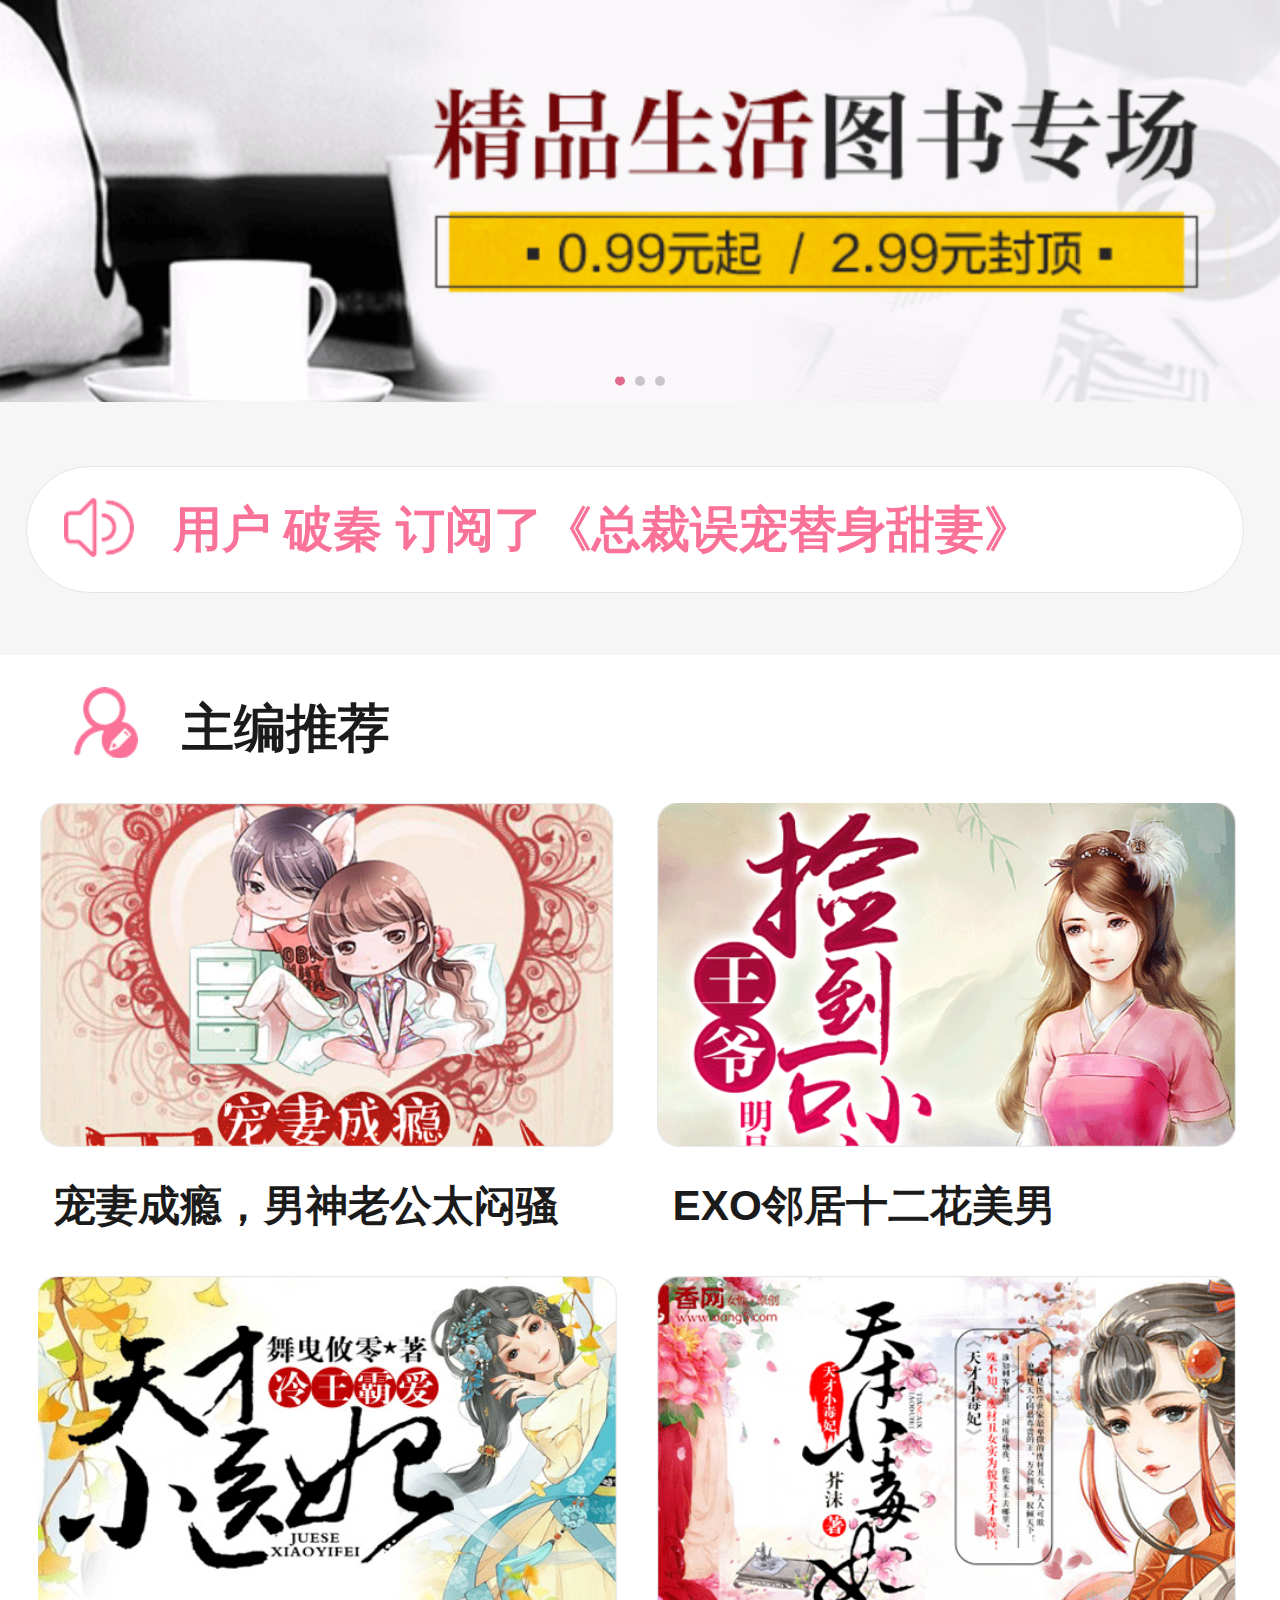
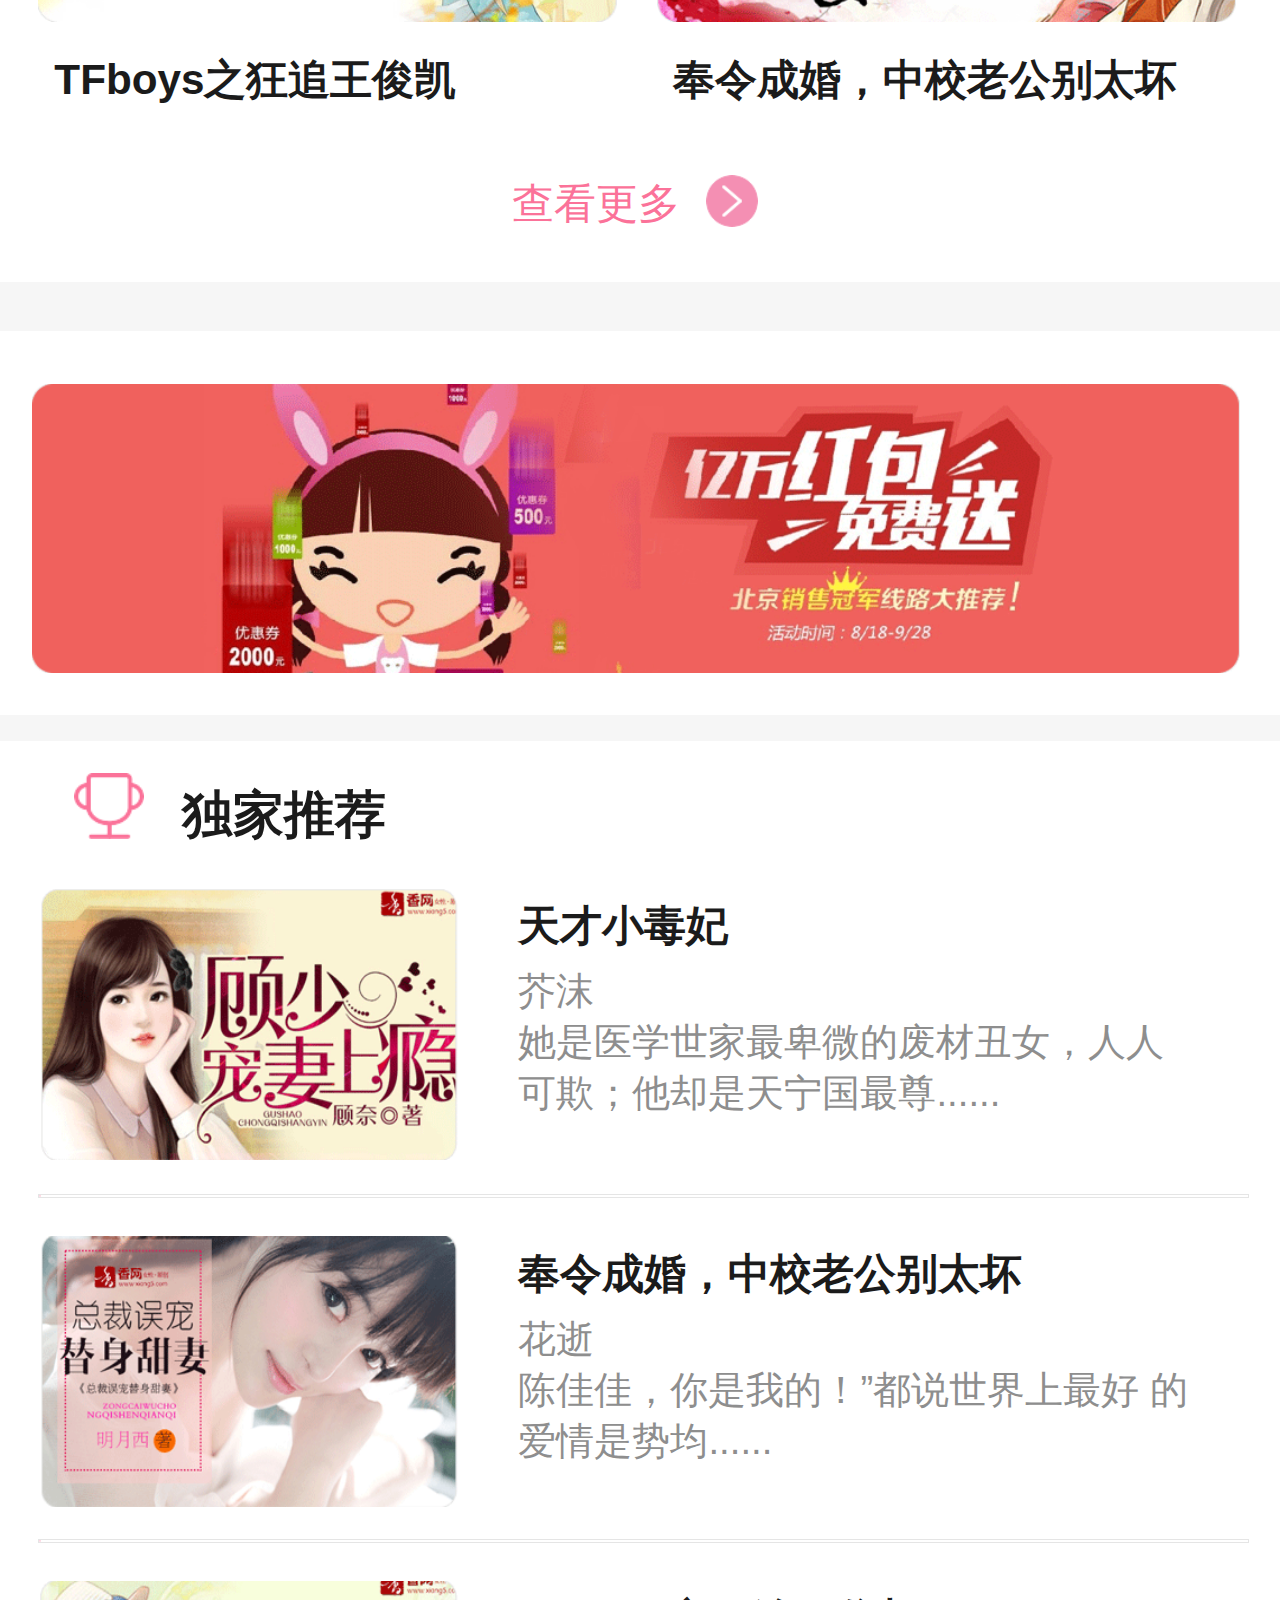
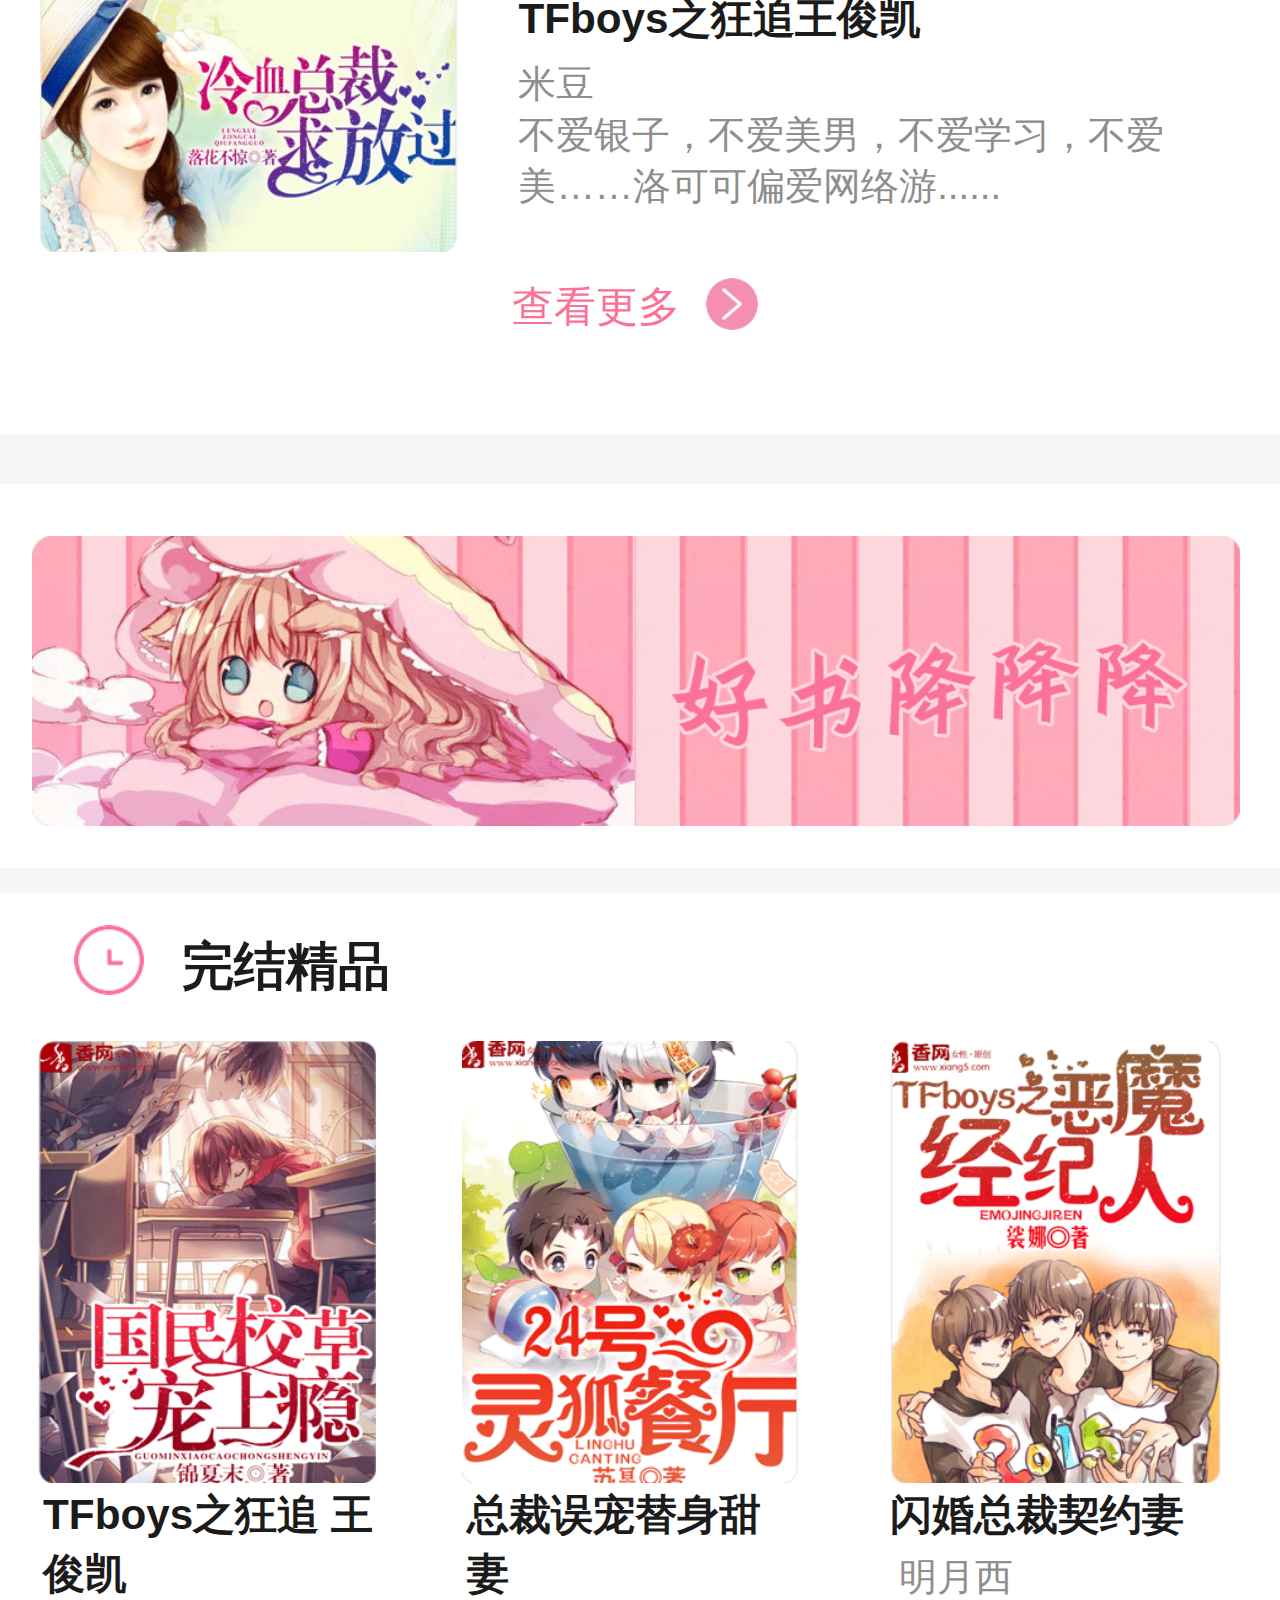
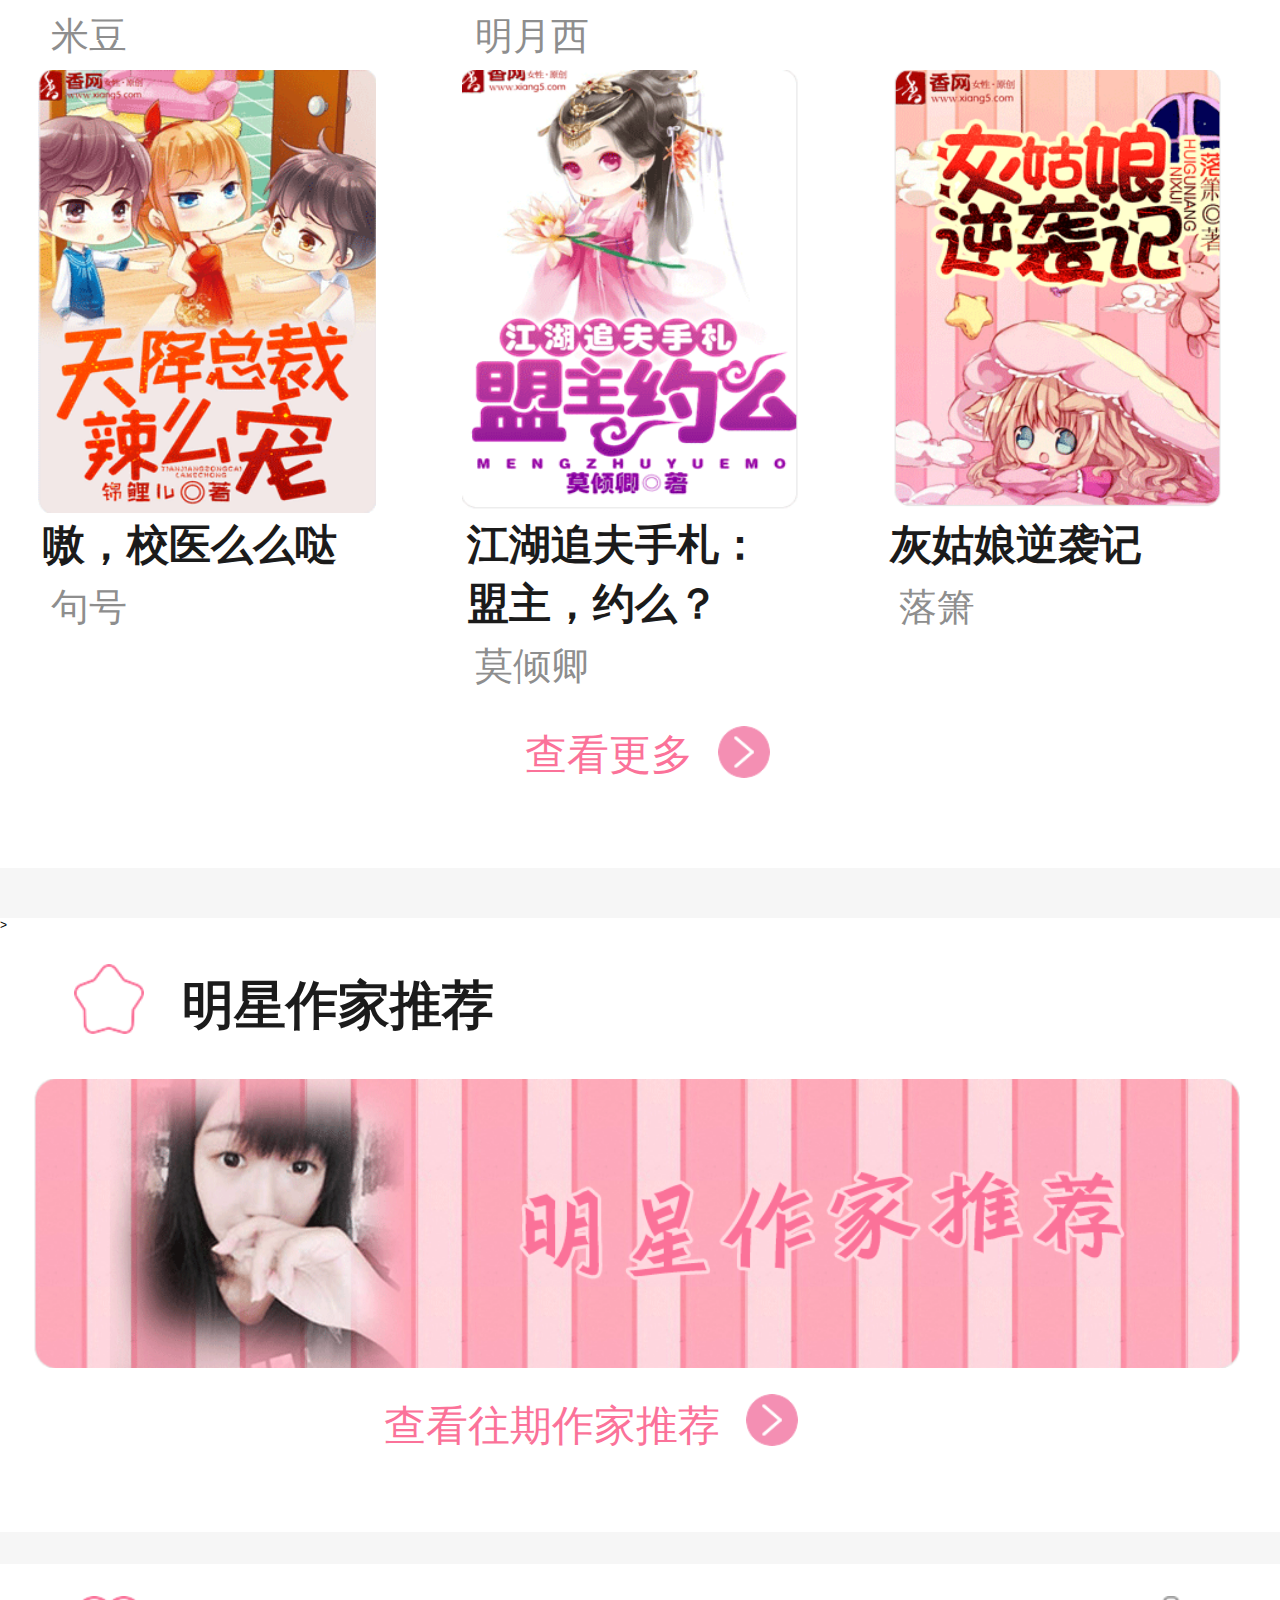
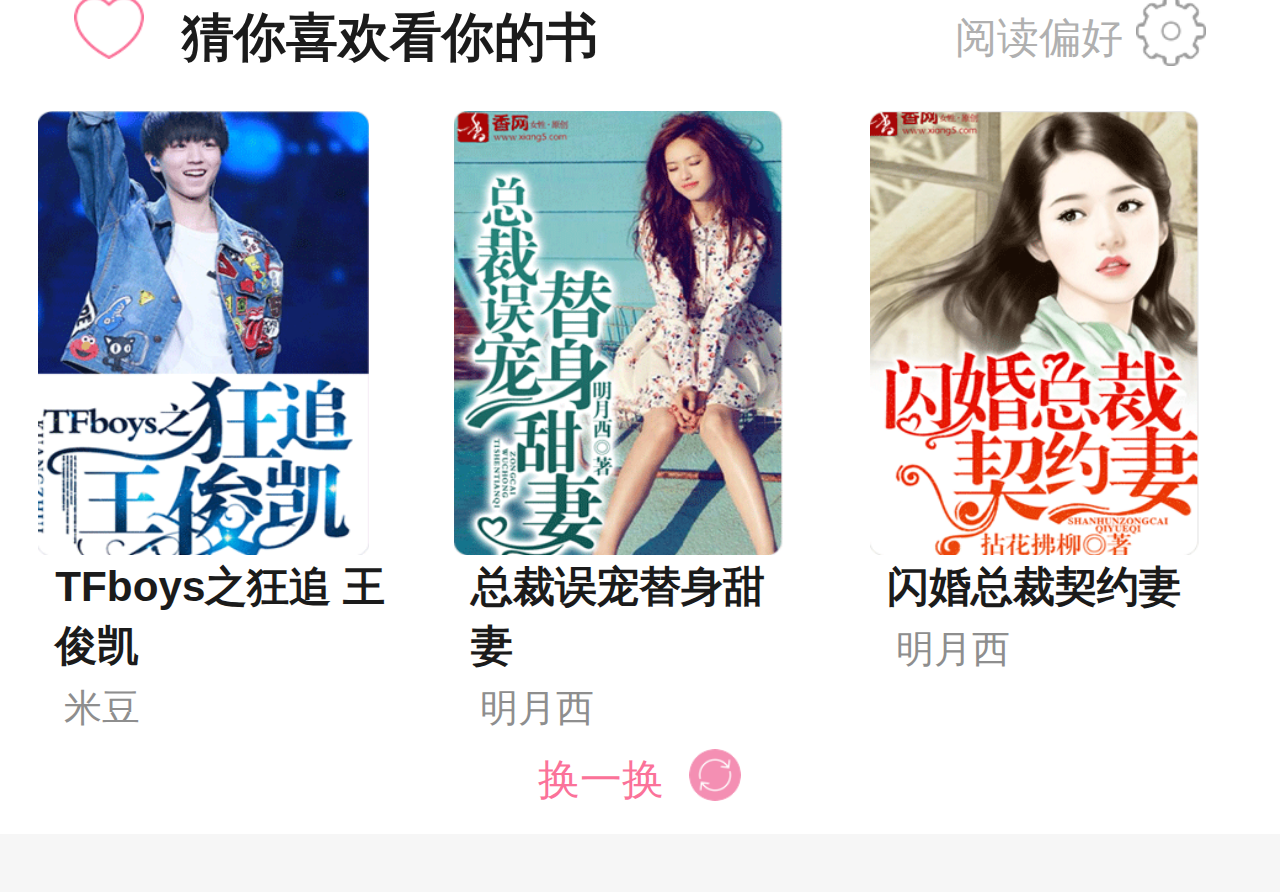
<file: 1.index4.1.html>
<!DOCTYPE html>
<html lang="en">
<head>
    <meta charset="UTF-8">
    <title>香网page1</title>
    <meta content="yes" name="apple-mobile-web-app-capable" />
    <meta content="black" name="apple-mobile-web-app-status-bar-style" />
    <meta content="telephone=no,email=no" name="format-detection" />
    <meta name="App-Config" content="fullscreen=yes,useHistoryState=yes,transition=yes"/>
    <meta content="fullscreen=yes,preventMove=no" name="ML-Config"/>
    <meta name="viewport" content="width=device-width, initial-scale=1, maximum-scale=1, minimum-scale=1, user-scalable=no"/>
    <script src="js/flexible.js"></script>

    <link rel="stylesheet" href="css/swiper.min.css">
    <link rel="stylesheet" href="css/index.css">
</head>
<body>
<!--banner 轮播图区域-->
<div class="swiper-container">
    <div class="swiper-wrapper">
        <div class="swiper-slide">
            <img src="images/page1_banner1.png" alt=""/>
        </div>
        <div class="swiper-slide">
            <img src="images/page1_banner2.png" alt=""/>
        </div>
        <div class="swiper-slide">
            <img src="images/page1_banner3.png" alt=""/>
        </div>
    </div>
    <div class="swiper-pagination"></div>
</div>
<!--notice 阅读提示-->
<div class="notice">
    <div class="noticeInner">
        <span></span>
        <p>用户 破秦 订阅了《总裁误宠替身甜妻》</p>
    </div>
</div>
<!--主编推荐-->
<div class="tj">
    <p><span></span>主编推荐</p>
    <div>
        <img src="images/tj1.png" alt=""/>
        <p>宠妻成瘾，男神老公太闷骚</p>
    </div>
    <div>
        <img src="images/tj2.png" alt=""/>
        <p>EXO邻居十二花美男</p>
    </div>
    <div>
        <img src="images/tj3.png" alt=""/>
        <p>TFboys之狂追王俊凯</p>
    </div>
    <div>
        <img src="images/tj4.png" alt=""/>
        <p>奉令成婚，中校老公别太坏</p>
    </div>
    <div class="more"><a href="javascript:;">查看更多</a><b class="moreIcon"></b></div>
</div>
<!--主编推荐下的广告-->
<section class="gg">
    <!--<a href="http://tdwww.boetech.cn/1.page1/9.sousuo.html">-->
        <div class="ggInner">
            <img src="images/gg.png" alt=""/>
        </div>
    </a>

</section>
<!--独家推荐-->
<div class="tj djtj">
    <!--<a href="http://tdwww.boetech.cn/1.page1/14.zhubiantuijian.html">-->
    <p><span></span>独家推荐</p>


        <div class="one">
            <img src="images/djtj1.png" alt=""/>
            <dl>
               <dt>天才小毒妃</dt>
                <dd>芥沫 <br/>
                    她是医学世家最卑微的废材丑女，人人 可欺；他却是天宁国最尊......
                </dd>
            </dl>
        </div>
        <span class="line"></span>
        <div>
            <img src="images/djtj2.png" alt=""/>
            <dl>
                <dt>奉令成婚，中校老公别太坏</dt>
                <dd>花逝 <br/>
                    陈佳佳，你是我的！”都说世界上最好 的爱情是势均......
                </dd>
            </dl>
        </div>
        <span class="line"></span>
        <div>
            <img src="images/djtj3.png" alt=""/>
            <dl>
                <dt>TFboys之狂追王俊凯</dt>
                <dd>米豆 <br/>
                    不爱银子，不爱美男，不爱学习，不爱 美……洛可可偏爱网络游......
                </dd>
            </dl>
        </div>
        <div class="more"><a href="javascript:;">查看更多</a><b class="moreIcon"></b></div>
    </div>
<!--独家推荐下的广告-->
<section class="gg">
   <!-- <a href="http://tdwww.boetech.cn/1.page1/13.xianmianzhuanqu.html">-->
        <div class="ggInner">
            <img src="images/gg2.png" alt=""/>
        </div>


</section>
<!--完结精品-->
<div class="tj finish">
    <!--<a href="http://tdwww.boetech.cn/1.page1/12.wanbenjingping.html">-->
        <p><span></span>完结精品</p>

    <div class="one">
        <img src="images/finish1.png" alt=""/>
        <p>TFboys之狂追 王俊凯</p>
        <em>米豆</em>

    </div>
    <div>
        <img src="images/finish2.png" alt=""/>
        <p>总裁误宠替身甜 妻</p>
        <em>明月西</em>
    </div>
    <div>
        <img src="images/finish3.png" alt=""/>
        <p>闪婚总裁契约妻</p>
        <em>明月西 </em>
    </div>

    <div class="one">
        <img src="images/finish4.png" alt=""/>
        <p>嗷，校医么么哒</p>
        <em>句号</em>

    </div>
    <div>
        <img src="images/finish5.png" alt=""/>
        <p>江湖追夫手札： 盟主，约么？</p>
        <em>莫倾卿</em>
    </div>
    <div>
        <img src="images/finish6.png" alt=""/>
        <p>灰姑娘逆袭记</p>
        <em>落箫</em>
    </div>
    <div class="more"><a href="javascript:;">查看更多</a><b class="moreIcon"></b></div>
</div>
<!--明星作家推荐-->
<section class="gg start">
    <div class="ggInner start">
        <!--<a href="http://tdwww.boetech.cn/1.page1/7.quanbumingxingzuojia.html"-->>
            <p><span></span>明星作家推荐</p>

        <img src="images/start.png" alt=""/>
        <div class="more"><a href="javascript:;">查看往期作家推荐</a><b class="moreIcon"></b></div>
    </div>
</section>
<!--猜你喜欢看的书-->
<section class="container">
<div class="tj guess">
    <!--<a href="http://tdwww.boetech.cn/1.page1/16.zhuantihuizong.html">-->
        <p><span></span>猜你喜欢看你的书     <i>阅读偏好 <em class="pan"></em></i></p>

    <div class="one">
        <img src="images/guess1.png" alt=""/>
        <p>TFboys之狂追 王俊凯</p>
        <em>米豆</em>

    </div>
    <div>
        <img src="images/guess2.png" alt=""/>
        <p>总裁误宠替身甜 妻</p>
        <em>明月西</em>
    </div>
    <div>
        <img src="images/guess3.png" alt=""/>
        <p>闪婚总裁契约妻</p>
        <em>明月西 </em>
    </div>
    <div class="more"><a href="javascript:;">换一换</a><b class="moreIcon"></b></div>
</div>

</section>
<!--引入swiper JS-->
<script src="js/swiper.min.js"></script>
<script src="js/flexible.js"></script>
<!-- Initialize Swiper -->
<script type="text/javascript">
    var swiper = new Swiper('.swiper-container', {
        pagination: '.swiper-pagination',
        nextButton: '.swiper-button-next',
        prevButton: '.swiper-button-prev',
        paginationClickable: true,
        paginationHide :true,
       /* spaceBetween: 30,*/
        centeredSlides: true,
        autoplay: 2500,
        autoplayDisableOnInteraction: false
    });

</script>
</body>
</html>
</file>
<file: css/index.css>
@charset "utf-8";
* {
    margin: 0;
    padding: 0
}
body, html {
    width: 100%;
    overflow-x: hidden;
    font-family: sans-serif
}
dd, dl, dt, li, ul {
    list-style: none
}
img {
    border: none
}

input {
    border: none
}

a, a:active, a:target, a:visited {
    text-decoration: none;
    text-underline: none;
    color: #fb7299
}

.header {
    height: 1.3rem
}

.header h1 {
    padding: 0 .5rem;
    width: 100%;
    float: left;
    font-size: .6rem;
    height: 1.3rem;
    line-height: 1.3rem;
    color: #fb7299;
    margin-right: 1.5rem
}

.header a {
    display: inline-block;
    height: 1.1rem;
    line-height: 1.3rem;
    font-size: .45rem;
    width: 1.4rem;
    color: #6f6f6f;
    text-align: center
}

.bg {
    color: #fb7299;
    border-bottom: .07rem solid #fb7299
}

.header a.first {
    margin-left: 1.2rem
}

.swiper-container {
    width: 100%;
    height: 3.14rem;
    margin: 0 auto
}

.swiper-container .swiper-wrapper .swiper-slide img {
    width: 100%
}

.swiper-slide {
    text-align: center;
    font-size: .16rem;
    background: #fff;
    width: 100%;
    height: 100%;
    display: -webkit-box;
    display: -ms-flexbox;
    display: -webkit-flex;
    display: flex;
    -webkit-box-pack: center;
    -ms-flex-pack: center;
    -webkit-justify-content: center;
    justify-content: center;
    -webkit-box-align: center;
    -ms-flex-align: center;
    -webkit-align-items: center;
    align-items: center
}

.notice {
    padding-left: .2rem;
    width: 100%;
    padding-top: .5rem;
    padding-bottom: .5rem;
    background-color: #f6f6f6;
    line-height: 1.6rem;
    overflow: hidden
}

.noticeInner span {
    margin-left: .3rem;
    float: left;
    margin-top: .25rem;
    margin-right: .3rem;
    width: .55rem;
    height: .55rem;
    background: url(../images/public.png) no-repeat;
    background-size: contain
}

.noticeInner p {
    font-weight: 600;
    font-size: .38rem;
    color: #fb7299;
    border-radius: 1rem;
    width: 95%;
    background-color: #fff;
    border: .01rem solid #e5e5e5
}

.noticeInner {
    line-height: .98rem;
    height: .98rem;
    margin: 0 auto
}

.tj {
    height: 9.58rem;
    width: 100%;
    margin: 0 auto
}

.tj p {
    font-weight: 600;
    width: 94.5%;
    line-height: 1.15rem;
    margin: 0 auto;
    font-size: .407rem;
    color: #1b1b1b
}

.tj span {
    margin-left: .3rem;
    float: left;
    margin-top: .25rem;
    margin-right: .3rem;
    width: .55rem;
    height: .55rem;
    background: url(../images/people.png) no-repeat;
    background-size: contain
}

.tj div {
    float: left;
    width: 45.3%;
    height: 3.7rem;
    margin-left: 3%
}

.tj div p {
    font-weight: 600;
    font-size: .33rem;
    color: #1b1b1b;
    line-height: .86rem
}

.tj div img {
    width: 100%;
    height: 2.7rem
}

.tj .more {
    margin-top: .2rem;
    float: left;
    margin-left: 40%;
    display: block;
    width: auto;
    text-align: center;
    font-size: .33rem;
    color: #f48fb3;
    height: .5rem
}

.tj .more b {
    margin-left: .2rem;
    display: block;
    float: right;
    width: .41rem;
    height: .41rem;
    background: url(../images/more.png) no-repeat;
    background-size: contain
}

.gg {
    width: 100%;
    height: 3.2rem;
    background-color: #f6f6f6;
    padding-top: .39rem
}

.gg .ggInner {
    height: 3rem;
    background-color: #fff;
    margin: 0 auto
}

.gg .ggInner img {
    width: 94.4%;
    height: 2.26rem;
    margin: .41rem .25rem
}

.djtj {
    width: 100%;
    height: 10.1rem;
    background-color: #fff
}

.djtj p {
    font-weight: 600;
    font-size: .4rem
}

.djtj span {
    margin-left: .3rem;
    float: left;
    margin-top: .25rem;
    margin-right: .3rem;
    width: .55rem;
    height: .55rem;
    background: url(../images/tj.png) no-repeat;
    background-size: contain
}

.djtj div.one {
    width: 94.52%;
    height: 21.2%;
    margin-left: 3%;
    margin-top: 0
}

.djtj div {
    position: relative;
    width: 94.5%;
    height: 2.12rem;
    margin-left: 3%;
    margin-top: .3rem
}

.djtj div img {
    width: 35%;
    height: 2.12rem
}

.djtj .line {
    display: block;
    height: .01rem;
    width: 94.4%;
    border: .01rem solid #e5e5e5
}

.djtj div dl {
    font-weight: 600;
    position: absolute;
    left: 3.75rem;
    top: 0;
    width: 56%;
    height: 1.55rem;
    line-height: .6rem
}

.djtj div dl dt {
    font-size: .33rem;
    color: #1b1b1b
}

.djtj div dl dd {
    font-size: .3rem;
    color: #8e8e8e;
    line-height: .4rem;
    font-weight: 100
}

.finish span {
    margin-left: .3rem;
    float: left;
    margin-top: .25rem;
    margin-right: .3rem;
    width: .55rem;
    height: .55rem;
    background: url(../images/finish.png) no-repeat;
    background-size: contain
}

.finish {
    height: 12.3rem
}

.finish div {
    width: 31.1%;
    height: 4.92rem;
    margin: 0;
    float: left;
    padding: 0 .1rem
}

.finish div img {
    margin-left: .2rem;
    width: 84.8%;
    height: 3.46rem
}

.finish div p {
    width: 84.8%;
    font-size: .33rem;
    color: #1b1b1b;
    line-height: .46rem;
    font-weight: 600
}

.finish div em {
    display: block;
    width: 84.8%;
    font-size: .3rem;
    color: #8e8e8e;
    line-height: .5rem;
    font-style: inherit;
    margin-left: .3rem
}

.start p {
    font-weight: 600;
    width: 94.5%;
    line-height: 1.15rem;
    margin: 0 auto;
    font-size: .407rem;
    color: #1b1b1b
}

.start span {
    margin-left: .3rem;
    float: left;
    margin-top: .25rem;
    margin-right: .3rem;
    width: .55rem;
    height: .55rem;
    background: url(../images/like.png) no-repeat;
    background-size: contain
}

div.ggInner.start img {
    margin: 0 .25rem
}

div.ggInner.start {
    height: 4.8rem
}

section.gg.start {
    height: 4.8rem
}

div.ggInner.start .more {
    margin-top: .2rem;
    float: left;
    margin-left: 30%;
    display: block;
    width: auto;
    height: .99rem;
    text-align: center;
    font-size: .33rem;
    color: #f48fb3
}

div.ggInner.start .more b {
    margin-left: .2rem;
    display: block;
    float: right;
    width: .41rem;
    height: .41rem;
    margin-top: -.02rem;
    background: url(../images/more.png) no-repeat;
    background-size: contain
}

.guess:before {
    content: "";
    clear: both
}

.container {
    padding-top: .25rem;
    padding-bottom: .25rem;
    height: 7rem;
    background-color: #f6f6f6
}

.guess {
    height: 6.8rem;
    background-color: #fff
}

.guess span {
    margin-left: .3rem;
    float: left;
    margin-top: .25rem;
    margin-right: .3rem;
    width: .55rem;
    height: .55rem;
    background: url(../images/heart.png) no-repeat;
    background-size: contain
}

.guess i {
    width: 24%;
    position: relative;
    float: right;
    font-size: .33rem;
    color: #b0b0b0;
    font-weight: 200;
    font-style: inherit
}

.guess em.pan {
    position: absolute;
    display: block;
    margin-left: .3rem;
    float: right;
    top: .25rem;
    right: .3rem;
    width: .55rem;
    height: .55rem;
    background: url(../images/setting.png) no-repeat;
    background-size: contain
}

.guess div {
    width: 30.5%;
    height: 5rem;
    float: left;
    padding-left: .2rem;
    margin-left: 0
}

.guess div img {
    width: 84.8%;
    height: 3.47rem;
    padding-left: .1rem
}

.guess div p {
    width: 84.8%;
    font-size: .33rem;
    color: #1b1b1b;
    line-height: .46rem;
    font-weight: 600
}

.guess div em {
    display: block;
    width: 84.8%;
    font-size: .3rem;
    color: #8e8e8e;
    line-height: .5rem;
    font-style: inherit;
    margin-left: .3rem
}

.guess .more {
    margin-top: 0
}

.guess .more b {
    margin-left: .2rem;
    display: block;
    float: right;
    width: .41rem;
    height: .41rem;
    margin-top: -.02rem;
    background: url(../images/lookmore.png) no-repeat;
    background-size: contain
}

.footer {
    height: 1.29rem
}

.footer ul {
    width: 9.44rem;
    height: 1.32rem;
    margin: 0 auto
}

.footer ul li {
    text-align: center;
    float: left;
    width: 2.24rem;
    height: 1.29rem
}

.footer ul li p {
    width: 2.24rem;
    text-align: center;
    height: .5rem;
    font-size: .3rem;
    color: #8d8d8d
}

.footer ul li span {
    text-align: center;
    margin-top: .2rem;
    width: .6rem;
    height: .56rem;
    display: inline-block;
    background: url(../images/bottomicon.png) no-repeat;
    background-size: cover
}

.footer ul li span.shouye {
    background-position: .1rem 0
}

.footer ul li span.xiangguo {
    background-position: -1rem 0
}

.footer ul li span.shujia {
    background-position: -2.2rem 0
}

.footer ul li span.me {
    background-position: -3.68rem 0
}

.on {
    color: #f48fb3
}

.page2_contain {
    height: 14.6rem;
    background-color: #f6f6f6;
    padding: .59rem .5rem 0;
    width: 100%
}

.page2_contain .inner {
    width: 105%;
    height: 100%
}

.page2_contain ul li {
    float: left;
    width: 23.6%;
    height: 3.22rem;
    margin-right: .89rem
}

.page2_contain ul li img {
    width: 2.36rem;
    height: 2.08rem
}

.page2_contain ul li p {
    text-align: center;
    color: #6f6f6f;
    font-size: .33rem;
    line-height: 1rem
}

.page3 {
    background-color: #f6f6f6
}

.page3_header {
    padding: 0 .27rem;
    height: 1.33rem;
    background-color: #fff;
    margin-top: .53rem;
    margin-bottom: .2rem
}

.page3_header p {
    position: relative;
    text-align: center;
    line-height: 1.33rem;
    font-size: .49rem;
    color: #6F6F6F;
    font-weight: 600
}

.page3_header span {
    position: absolute;
    top: .46rem;
    left: 0;
    width: .57rem;
    height: .37rem;
    background: url(../images/page3icon.png) no-repeat;
    background-size: cover
}

.page3_container {
    margin-top: .2rem;
    overflow: hidden;
    height: 8.74rem;
    width: 100%;
    background: #fff;
    margin-bottom: .2rem
}

.page3_container p {
    position: relative;
    padding-top: 4.6%;
    color: #1B1B1B;
    font-size: .407rem;
    margin-left: 9%;
    margin-bottom: 2.9%;
    font-weight: 600
}

.page3_container p span {
    position: absolute;
    left: -7%;
    display: block;
    width: 5%;
    height: .6rem;
    background: url(../images/page3icon.png) no-repeat -1.2rem 0;
    background-size: cover
}

.page3_container ul {
    padding-left: 2.7%;
    width: 102%
}

.page3_container ul li {
    float: left;
    width: 45.37%;
    height: 3.703rem;
    margin-right: 3%
}

.page3_container ul li img {
    width: 100%;
    height: 2.87rem
}

.page3_container ul li p {
    width: 100%;
    line-height: .3rem;
    text-align: left;
    color: #1B1B1B;
    font-size: .33rem;
    margin: 0;
    font-weight: 600
}

.page3_container.finish {
    height: 6.12rem;
    margin-bottom: .2rem
}

.page3_container.finish span {
    margin-left: 0;
    float: inherit;
    margin-top: 0;
    display: block;
    width: 7%;
    height: .5rem;
    background: url(../images/page3icon.png) no-repeat -1.8rem 0;
    background-size: cover
}

.page3_container.finish i {
    position: absolute;
    right: 1.5rem;
    display: inline-block;
    width: 6.5%;
    height: .5rem;
    background: url(../images/page3icon.png) no-repeat -2.65rem 0;
    background-size: cover;
    margin-top: -.4%
}

.page3_container.finish em {
    position: absolute;
    right: .23rem;
    font-style: inherit;
    font-size: .37rem;
    color: #B3B3B3;
    font-weight: 500
}

.page3_container.finish ul li {
    height: 5.01rem;
    width: 24.8%;
    float: left;
    margin-right: .72rem
}

.page3_container.finish ul li img {
    height: 3.48rem;
    width: 100%
}

.page3_container.finish ul li p {
    width: 100%;
    height: 1.53rem;
    line-height: .4rem;
    text-align: left;
    color: #1B1B1B;
    font-size: .33rem;
    margin: 0;
    font-weight: 600;
    padding-top: .27rem
}

.page3_container.choose {
    height: 12rem
}

.page3_container.choose span.iconleft {
    float: left;
    margin-left: .05rem;
    left: -8%;
    display: block;
    width: 7%;
    height: .5rem;
    background: url(../images/page3icon.png) no-repeat -3.58rem 0;
    background-size: cover
}

.page3_container.choose i.iconright {
    position: absolute;
    right: 15%;
    width: 5%;
    vertical-align: middle;
    height: .5rem;
    background: url(../images/page3icon.png) no-repeat -2.65rem 0;
    background-size: cover;
    margin-top: -.4%
}

.page3_container.choose i {
    position: absolute;
    right: 1.2rem;
    display: inline-block;
    width: 5%;
    height: .5rem;
    background: url(../images/page3icon.png) no-repeat -4.48rem 0;
    background-size: cover
}

.page3_container.choose em {
    position: absolute;
    right: .4rem;
    font-style: inherit;
    font-size: .37rem;
    color: #B3B3B3;
    font-weight: 100
}

.page3_container.choose ul li {
    position: relative;
    float: none;
    height: 3.01rem;
    width: 89.25%;
    margin-left: .37rem
}

.page3_container.choose ul li img {
    display: block;
    height: 3.018rem;
    width: 24.06%
}

.page3_container.choose ul li dl {
    position: absolute;
    top: 0;
    left: 2.518rem;
    width: 71.7%;
    height: 1.22rem;
    line-height: .4rem;
    text-align: left;
    color: #1B1B1B;
    font-size: .33rem;
    margin: 0;
    font-weight: 500;
    padding-top: .27rem
}

.page3_container.choose ul .line {
    margin: .185rem 0;
    width: 9.47rem;
    border: .01rem solid #e5e5e5
}

.page3_container.choose ul li dl dt {
    position: relative;
    font-size: .3333rem;
    color: #1b1b1b;
    font-weight: 600
}

.page3_container.choose ul li dl dt span {
    display: inline-block;
    font-size: .3333rem;
    color: #1b1b1b;
    font-weight: 600;
    width: auto;
    background: inherit;
    margin-right: .28rem
}

.page3_container.choose ul li dl dt i {
    position: absolute;
    right: auto;
    display: inline-block;
    font-style: inherit;
    background-image: none;
    width: 1.3rem;
    height: .426rem;
    background-color: #f6f6f6;
    -webkit-border-radius: .42rem;
    -moz-border-radius: .42rem;
    border-radius: .42rem;
    text-align: center;
    font-size: .259rem;
    color: #8e8e8e;
    font-weight: 300
}

.page3_container.choose ul li dl dd {
    line-height: .5rem;
    color: #8e8e8e;
    font-size: .3148rem
}

.page3_container.choose ul li dl dd i {
    display: inline-block;
    font-style: inherit;
    text-align: center;
    font-size: .314rem;
    color: #5a5a5a;
    background: 0 0;
    width: auto;
    position: inherit
}

.page4 {
    background-color: #f6f6f6
}

.page4_header {
    padding: 0 .27rem;
    height: 1.33rem;
    background-color: #fff;
    margin-top: .53rem;
    margin-bottom: .05rem
}

.page4_body header {
    padding-left: .2595rem;
    line-height: .888rem;
    width: 100%;
    height: .888rem;
    font-size: .333rem;
    color: #8E8E8E
}

.page4_body header span {
    color: #F490B3
}

.page4_header p {
    position: relative;
    text-align: center;
    line-height: 1.33rem;
    font-size: .49rem;
    color: #6F6F6F;
    font-weight: 600
}

.page4_header span {
    position: absolute;
    top: .46rem;
    left: 0;
    width: .57rem;
    height: .37rem;
    background: url(../images/page3icon.png) no-repeat;
    background-size: cover
}

.page4_container {
    overflow: hidden;
    height: 5.9rem;
    width: 100%;
    background: #fff;
    margin-bottom: .2rem
}

.page4_container p {
    position: relative;
    padding-top: .43rem;
    color: #1B1B1B;
    font-size: .407rem;
    margin-left: .9rem;
    margin-bottom: .35rem;
    font-weight: 600
}

.page4_container p span {
    position: absolute;
    left: -.6rem;
    display: block;
    width: 5%;
    height: .6rem;
    background: url(../images/page3icon.png) no-repeat -1.2rem 0;
    background-size: cover
}

.page4_container i {
    position: absolute;
    right: 1.3rem;
    display: inline-block;
    width: 6.8%;
    height: .5rem;
    background: url(../images/page3icon.png) no-repeat -4.29rem 0;
    background-size: cover;
    margin-top: -.05rem
}

.page4_container em {
    position: absolute;
    right: .4rem;
    font-style: inherit;
    font-size: .37rem;
    color: #B3B3B3;
    font-weight: 100
}

.page4_container ul {
    padding: 0 .27rem
}

.page4_container ul li {
    line-height: 1.15686rem;
    width: 105%;
    height: 1.15686rem;
    border-top: .02rem solid #e5e5e5
}

.page4_container ul li span {
    margin-top: .21568rem;
    display: inline-block;
    float: left;
    width: 1.1481rem;
    height: .685rem;
    line-height: .72549rem;
    text-align: center;
    border: .01rem solid #F48FB3;
    border-radius: .15rem;
    font-size: .333rem;
    color: #F48FB3;
    margin-right: .3137rem
}

.page4_container ul li a {
    display: inline-block;
    font-size: .33rem;
    color: #1B1B1B;
    margin-right: .34rem;
    cursor: pointer
}

.page4_body {
    overflow: hidden;
    height: 15.1111rem;
    width: 100%;
    background: #fff;
    margin-bottom: .2rem
}

.page4_body p {
    position: relative;
    padding-top: .46rem;
    color: #1B1B1B;
    font-size: .407rem;
    margin-left: .9rem;
    margin-bottom: .29rem;
    font-weight: 600
}

.page4_body p span {
    position: absolute;
    left: -.6rem;
    display: block;
    width: .4rem;
    height: .4rem;
    background: url(../images/page3icon.png) no-repeat -.78rem 0;
    background-size: cover
}

.page4_body ul {
    padding-left: 2.7%;
    width: 100%
}

.page4_body ul li {
    float: left;
    width: 4.537rem;
    height: 3.703rem;
    margin-right: .37rem
}

.page4_body ul li img {
    width: 4.537rem;
    height: 2.87rem
}

.page4_body ul li p {
    width: 4.537rem;
    line-height: 0;
    text-align: left;
    color: #1B1B1B;
    font-size: .33rem;
    margin: 0;
    font-weight: 600
}

.page4_body ul li {
    position: relative;
    float: none;
    height: 3.01rem;
    width: 89.25%
}

.page4_body ul li img {
    display: block;
    height: 3.018rem;
    width: 24.06%
}

.page4_body ul li dl {
    position: absolute;
    top: 0;
    left: 25.189%;
    width: 72%;
    height: 1.22rem;
    line-height: .4rem;
    text-align: left;
    color: #1B1B1B;
    font-size: .33rem;
    margin: 0;
    font-weight: 500;
    padding-top: .27rem
}

.page4_body .line {
    margin: .185rem 0;
    width: 9.47rem;
    border: .01rem solid #e5e5e5
}

.page4_body ul li dl dt {
    position: relative;
    font-size: .3333rem;
    color: #1b1b1b;
    font-weight: 600
}

.page4_body ul li dl dt span {
    display: inline-block;
    font-size: .3333rem;
    color: #1b1b1b;
    font-weight: 600;
    width: auto;
    background: inherit;
    margin-right: .28rem
}

.page4_body ul li dl dt i {
    position: absolute;
    right: auto;
    display: inline-block;
    font-style: inherit;
    background-image: none;
    width: 1.3rem;
    height: .426rem;
    background-color: #f6f6f6;
    -webkit-border-radius: .42rem;
    -moz-border-radius: .42rem;
    border-radius: .42rem;
    text-align: center;
    font-size: .259rem;
    color: #8e8e8e;
    font-weight: 300
}

.page4_body ul li dl dd {
    line-height: .5rem;
    color: #8e8e8e;
    font-size: .3148rem
}

.page4_body ul li dl dd i {
    display: inline-block;
    font-style: inherit;
    text-align: center;
    font-size: .314rem;
    color: #5a5a5a;
    background: 0 0;
    width: auto;
    position: inherit
}

.page5_body {
    width: auto;
    height: 14.68rem;
    background: #f6f6f6;
    padding: .296rem .296rem 0 .296rem
}

.page5_body ul {
    width: auto
}

.page5_body ul li {
    position: relative;
    width: 100%;
    height: 3.3888rem;
    margin-bottom: .1666rem
}

.page5_body ul li img {
    display: block;
    width: 100%;
    height: 3.3888rem
}

.page5_body ul li dl {
    position: absolute;
    left: .3148rem;
    bottom: .4259rem;
    width: 8.889rem;
    height: 1rem;
    color: #fff;
    line-height: .5rem
}

.page5_body ul li dl dt {
    font-size: .333rem
}

.page5_body ul li dl dd {
    font-size: .272rem
}

.page6 {
    background: #f6f6f6
}

.page4_header.page6 {
    padding: 0 .27rem;
    height: 1.33rem;
    background-color: #fff;
    margin-top: 0;
    margin-bottom: .05rem
}

.page4_body .page6_header {
    height: .296rem;
    width:100%;
}

.page6_nav {
    width: 100%;
    height: 1.15rem;
    background-color: #fff;
    margin-bottom: .185rem
}

.page6_nav ul {
    width: 80.83%;
    height: 1.185rem;
    margin: 0 auto
}

.page6_nav ul li {
    text-align: center;
    font-size: .407rem;
    line-height: 1rem;
    width: 1.407rem;
    height: 1rem;
    display: inline
}

.page6_nav ul li.middle {
    margin-left: 30%
}

.page6_nav ul li.on {
    color: #fb7299;
    border-bottom: .1rem solid #fb7299
}

.page6_nav ul li.left {
    float: left
}

.page6_nav ul li.right {
    float: right
}

.page6_one, .page6_three, .page6_two {
    position: absolute;
    top: .12rem;
    left: 19.83%;
    width: 4.23%;
    height: .37rem;
    display: block;
    background: url(../images/page6_icon.png) no-repeat;
    background-size: cover
}

.page6_one {
    background-position: 0 0
}

.page6_two {
    background-position: 0 -.56rem
}

.page6_three {
    background-position: 0 -1.1rem
}

.page4_header span.page7_fenxiang {
    position: absolute;
    top: .46rem;
    right: 0;
    left: inherit;
    width: .4rem;
    height: .4rem;
    background: url(../images/page7_fenxiang.png) no-repeat;
    background-size: cover
}

.page8_body {
    width: 100%;
    height: 9.255rem;
    background-color: #f6f6f6
}

.page8_body.page17 {
    height: 6.29rem
}

.page8_body.page17 p {
    height: 6.07rem
}

.page8_body p {
    width: 100%;
    height: 9.07rem;
    background-color: #fff;
    color: #000;
    line-height: .418rem
}

.page8_body p img {
    width: 100%;
    display: block;
    height: 3.35rem
}

.page8_body p i, .page8_body p span {
    display: block;
    font-style: inherit;
    margin: .537rem;
    margin-bottom: 0
}

.page8_body p span {
    margin-top: 0;
    font-size: .27rem;
    color: #d4d4d4
}

.page8_body p i {
    font-size: .333rem;
    font-weight: 600
}

.page8_jieshao {
    width: 100%;
    height: 3.5833rem;
    background-color: #f6f6f6
}

.page8_jieshao div {
    position: relative;
    width: 100%;
    height: 3.3833rem;
    background-color: #fff
}

.page8_jieshao div img {
    position: absolute;
    width: 1.944rem;
    height: 2.657rem;
    top: .3703rem;
    left: .56rem
}

.page8_jieshao div p {
    position: absolute;
    width: 2.537rem;
    height: 2.657rem;
    top: .3703rem;
    left: 2.7407rem;
    line-height: .46rem;
    padding-top: .25rem
}

.page8_jieshao div p em, .page8_jieshao div p i, .page8_jieshao div p span {
    display: block;
    font-style: inherit
}

.page8_jieshao div p i {
    font-size: .33rem;
    color: #1b1b1b;
    font-weight: 600
}

.page8_jieshao div p em {
    font-size: .3148rem;
    color: #5a5a5a
}

.page8_jieshao div p span {
    font-size: .3148rem;
    color: #8e8e8e
}

.page8_jieshao div p strong {
    padding-left: .417rem;
    position: absolute;
    width: 54%;
    height: .426rem;
    top: 0;
    right: -5rem;
    font-size: .389rem;
    color: #f48fb3;
    font-weight: 300
}

.page8_jieshao div p strong i {
    display: block;
    position: absolute;
    left: -3%;
    width: 20%;
    height: .417rem;
    background: url(../images/page3icon.png) no-repeat;
    background-size: cover;
    background-position: 81% 0
}

.page8_zhuanfang {
    width: 100%;
    height: 3.907rem;
    background-color: #f6f6f6
}

.page8_zhuanfang div {
    height: 3.695rem;
    background-color: #fff
}

.page8_zhuanfang div p {
    font-weight: 600;
    width: 9.45rem;
    height: .9rem;
    line-height: 1.15rem;
    font-size: .407rem;
    color: #1b1b1b
}

.page8_zhuanfang div span {
    margin-left: 5%;
    float: left;
    margin-top: .25rem;
    margin-right: .3rem;
    width: 6.5%;
    height: .55rem;
    background: url(../images/page3icon.png) no-repeat;
    background-position: -6.12rem 0;
    background-size: cover
}

.page8_zhuanfang div ul li {
    width: 6.89rem;
    height: .5rem;
    line-height: .6rem;
    margin-left: .56rem;
    color: #5a5a5a;
    font-size: .34rem
}

.wanjie p span.wjjp {
    margin-left: 1%;
    float: left;
    margin-top: .25rem;
    margin-right: .3rem;
    width: 6%;
    height: .55rem;
    background: url(../images/page3icon.png) no-repeat;
    background-position: 100% 0;
    background-size: cover
}

.wanjie {
    height: 6.84rem
}

.wanjie p.biaoti {
    margin: inherit;
    position: relative
}

.wanjie .more {
    margin-top: 0;
    margin-left: 35%
}

.page9_container {
    height: 4.66rem;
    background-color: #f6f6f6
}

.page9_container .inner {
    height: 4.407rem;
    background-color: #fff
}

.page3_container.finish.page9 span.fire, .page9_container .inner p span.fire {
    width: .4rem;
    height: .49rem;
    background: url(../images/page9_icon.png) no-repeat;
    background-position: 0 0;
    background-size: cover
}

.page9_container .inner ul {
    width: 105%;
    padding: 0 .6111rem
}

.page9_container .inner ul li {
    color: #1b1b1b;
    font-size: .333rem;
    float: left;
    height: .83rem;
    line-height: .83rem;
    padding: 0 .55rem;
    border: .01rem solid #edeced;
    border-radius: 1rem;
    margin-bottom: .185rem;
    margin-right: .23rem
}

.page9_container .inner p {
    position: relative;
    padding-top: .46rem;
    color: #1B1B1B;
    font-size: .407rem;
    margin-left: .9rem;
    margin-bottom: .29rem;
    font-weight: 600
}

.page9_container .inner p span {
    position: absolute;
    left: -.6rem;
    display: block;
    width: .4rem;
    height: .4rem;
    background: url(../images/page3icon.png) no-repeat -.78rem 0;
    background-size: cover
}

.page3_container.finish.page9 {
    height: 6.52rem;
    margin-bottom: .2rem
}

.page9_container .inner p i {
    position: absolute;
    right: 1.5rem;
    display: inline-block;
    width: .43rem;
    height: .43rem;
    background: url(../images/page3icon.png) no-repeat -2.3rem 0;
    background-size: cover
}

.page9_container .inner p em {
    position: absolute;
    right: .23rem;
    font-style: inherit;
    font-size: .37rem;
    color: #B3B3B3;
    font-weight: 500
}

.page3_container.finish.page9 ul li p {
    width: 2.48rem;
    height: auto;
    line-height: .4rem;
    text-align: left;
    color: #1B1B1B;
    font-size: .33rem;
    margin: 0;
    font-weight: 600;
    padding-top: .27rem
}

.page3_container.finish.page9 ul li em {
    display: block;
    width: 2.46rem;
    font-size: .3rem;
    color: #8e8e8e;
    line-height: .5rem;
    font-style: inherit;
    position: inherit
}

.page3_container.finish.before p i {
    background: url(../images/page9_icon.png) no-repeat;
    background-position: -.39rem 0;
    background-size: cover
}

.page3_container.finish.before p em {
    right: .7rem
}

.page3_container.finish.before ul {
    width: 100%
    margin: 0 auto
}

.page3_container.finish.before ul li {
    position: relative;
    float: inherit;
    height: .96rem;
    width:90%;
    border-bottom: .01rem solid #e5e5e5
}

.page3_container.finish.before ul li span.left {
    position: absolute;
    width: .4rem;
    height: .45rem;
    bottom: .27rem;
    left: 0;
    background: url(../images/page9_icon.png) no-repeat;
    background-size: cover;
    background-position: 62% 0
}

.page3_container.finish.before ul li .middle {
    position: relative;
    list-style: none;
    font-size: .333rem;
    color: #5a5a5a;
    font-weight: 100;
    padding-left: 5%;
    line-height: .96rem;
    width: 100%;
    height: auto;
    float: none;
}

.page3_container.finish.before ul li .middle span {
    display: inline-block;
   position: absolute;
    top: 0;
    right:2%;
    background: 0 0;
    color: #5a5a5a;
}

.page3_container.finish.before {
    overflow: hidden;
    height: 8.74rem;
    width: 100%;
    background: #fff;
    margin-bottom: .2rem
}

.page10 {
    background-color: #f6f6f6
}

.page10_icon {
    height: 3.4537rem;
    background-color: #f6f6f6;
    width:100%;
}

.page10_icon .inner {
    width:100%;
    height: 3.222rem;
    background-color: #fff;
 }

.page10_icon .inner ul {
    padding-left: 1%;
    width: 102%
}

.page10_icon .inner ul li {
    padding-top: .259rem;
    float: left;
    width: 24.6%;
    height: 3rem
}

.page10_icon .inner ul li img {
    display: block;
    width: 2.037rem;
    height: 2.092rem;
    padding-left: .2rem
}

.page10_icon .inner ul li p {
    text-align: center;
    line-height: .88rem;
    font-size: .333rem;
    color: #1b1b1b
}

.page4_container.page10 {
    height: 1.111rem;
    margin-bottom: .01rem;
    background-color: #fff
}

.page4_container.page10 p {
    margin-left: .2rem
}

.page4_container.page10 p a {
    position: inherit;
    left: 0;
    display: inline-block;
    width: .55rem;
    height: .4rem;
    background: url(../images/page9_icon.png) no-repeat -1.09rem 0;
    background-size: cover
}

.page4_body.page10_content ul li dl dt span.on {
    color: #f48fb3;
    margin-right: 0
}

.page11html {
    background-color: #f6f6f6
}

.page4_container.page11 {
    margin-bottom: .02rem
}

.page4_container.page11 p {
    margin-left: .2rem
}
.page4_container i.page4_sx,.page4_container.page11 p i{
    position: absolute;
    right: 1.3rem;
    display: inline-block;
    width: 6.8%;
    height: .5rem;
    background: url(../images/page3icon.png) no-repeat 72% 0;
    background-size: cover;
    margin-top: -.05rem;
}
.page4_container.page11 p a {
    position: inherit;
    left: 0;
    display: inline-block;
    width: .6rem;
    height: .4rem;
    background: url(../images/page9_icon.png) no-repeat -1.08rem 0;
    background-size: cover
}

.page12_wb {
    padding-top: .176rem;
    height: 11.759rem;
    background-color: #f6f6f6
}

.page12_wb p.page12_header {
    margin: inherit
}

.page12_wb p span {
    background: url(../images/page3icon.png) no-repeat;
    background-position: -2.02rem -.04rem;
    background-size: cover
}

.page12_wb section {
    height: 11.583rem;
    background-color: #fff
}

.page13_xm {
    padding-bottom: .176rem;
    height: 6.426rem;
    background-color: #f6f6f6
}

.page13_xm p.page12_header {
    margin: inherit;
    font-weight: 500
}

.page13_xm p span {
    background: url(../images/page3icon.png) no-repeat;
    background-position: 30% 4%;
    background-size: cover
}

.page13_xm section {
    height: 6.421rem;
    background-color: #fff
}

.tj.djtj.page14 {
    height: 12.13rem;
    background-color: #f6f6f6
}

.page14 p.page12_header {
    margin: inherit;
    font-weight: 500
}

.page14 p span {
    background-position: -2.02rem -.04rem;
    background-size: cover
}

.page14 section {
    height: 11.85rem;
    background-color: #fff
}

.djtj.page14 p span {
    margin-left: .3rem;
    float: left;
    margin-top: .25rem;
    margin-right: .3rem;
    width: .55rem;
    height: .55rem;
    background: url(../images/page3icon.png) no-repeat;
    background-size: cover;
    background-position: -2.02rem 0
}

.page15 {
    position: relative;
    margin-top: 8.85rem;
    height: 8.33rem;
    background-color: #f5f3ee
}

.page15 .fx {
    width: 100%;
    display: block;
    position: absolute;
    top: 0;
    left: 0;
    color: #787878;
    height: 1.21rem;
    line-height: 1.21rem;
    text-align: center;
    font-size: .518rem
}

.page15 .qx {
    width: 100%;
    display: block;
    position: absolute;
    bottom: 0;
    color: #ec584e;
    height: 1.638rem;
    line-height: 1.638rem;
    text-align: center;
    font-size: .518rem
}

.page15 .inner {
    width: 105%;
    position: absolute;
    top: 1.21rem;
    padding-left: .56rem;
    height: 3.327rem
}

.page15 .inner li {
    width: 2.36rem;
    height: 2.768rem;
    float: left;
    margin-right: .6rem
}

.page15 .inner li img {
    margin-left: .4rem;
    display: block;
    width: 1.574rem;
    height: 1.574rem
}

.page15 .inner li p {
    text-align: center;
    color: #a3a49f;
    height: 1.01rem;
    line-height: 1rem
}

.page8_body.page17 {
    height: 6.29rem
}

.page8_body.page17 p {
    height: 6.07rem
}

.page8_body.page17 p span {
    color: #000
}

.page17_content {
    width: 100%;
    height: 10.24rem;
    background-color: #fff;
    padding: .407rem .273rem 0 .273rem
}

.page17_content div {
    margin-bottom: .38rem;
    padding-left: .273rem;
    padding-right: .273rem;
    position: relative;
    width: 90%;
    height: 2.833rem;
    border-bottom: .01rem solid #e5e5e5
}

.page17_content div img {
    display: block;
    position: absolute;
    top: 0;
    width: 20%;
    height: 2.62rem
}
.page17_content div p {
    padding-top: .3073rem;
    position: absolute;
    right: 5.7%;
    width:65%;
    height: 3.055rem
}
.page17_content div p span {
    display: block;
    line-height: .5rem
}
.page17_content div p span.top {
    color: #1b1b1b;
    font-size: .34rem
}

.page17_content div p span.zj {
    color: #5a5a5a;
    font-size: .3148rem
}

.page17_content div p span.db {
    color: #8e8e8e;
    font-size: .3148rem
}

.page17_content .more {
    float: left;
    margin-left: 30%;
    display: block;
    width: auto;
    text-align: center;
    font-size: .33rem;
    color: #f48fb3;
    height: .5rem;
    border: none
}

.page17_content .more b {
    margin-left: .2rem;
    display: block;
    float: right;
    width: .41rem;
    height: .41rem;
    margin-top: -.02rem;
    background: url(../images/more.png) no-repeat;
    background-size: contain
}
</file>
